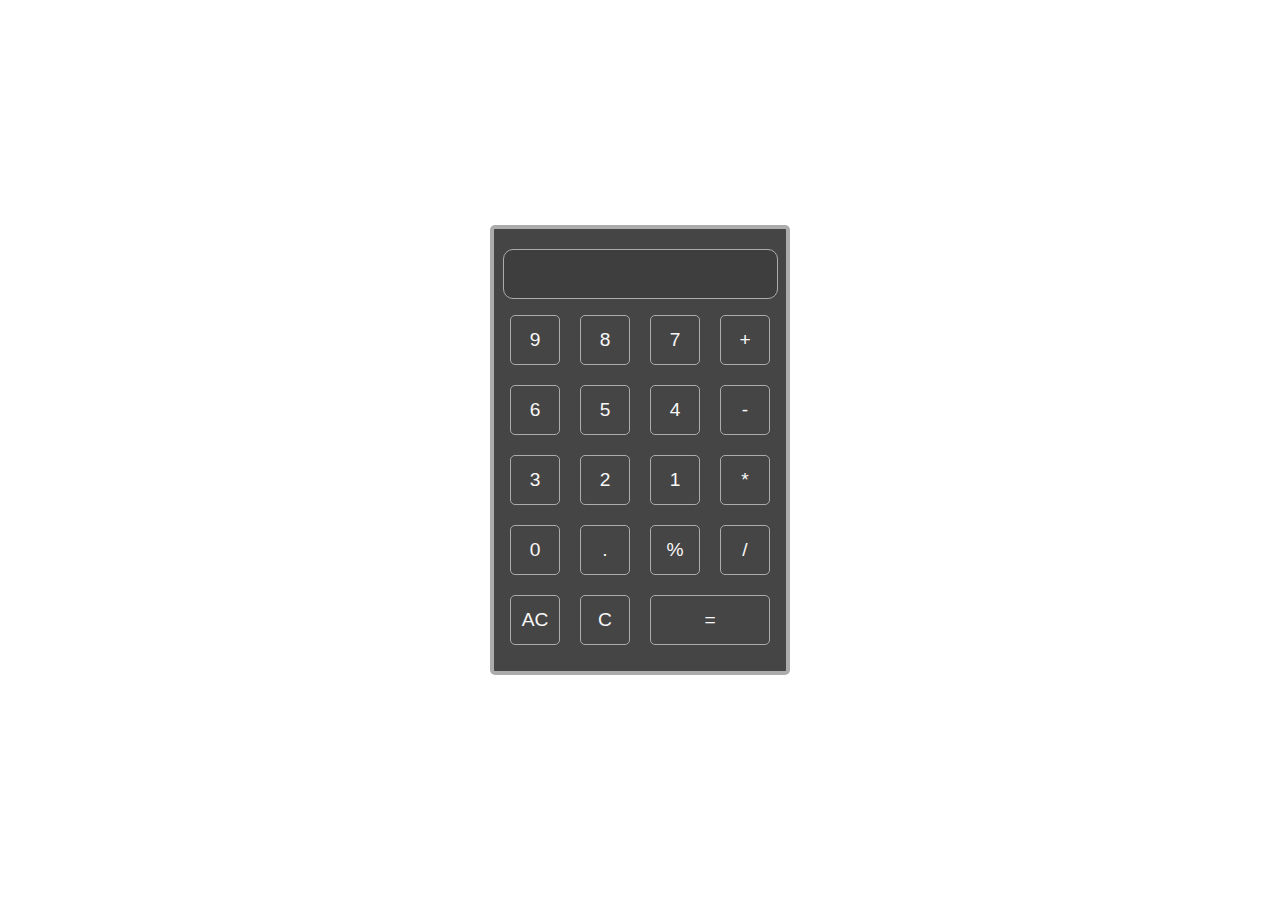
<file: 01-Simple Calculator/index.html>
<!DOCTYPE html>
<html lang="en">
  <head>
    <meta charset="UTF-8" />
    <meta name="viewport" content="width=device-width, initial-scale=1.0" />
    <title>Simple Calculator</title>
    <link rel="stylesheet" href="./styles.css" />
  </head>
  <body>
    <div class="container">
      <div class="calc__body">
        <div class="output__field">
          <input type="text" value="" class="output" readonly />
        </div>
        <div class="btns">
          <button class="btn">9</button>
          <button class="btn">8</button>
          <button class="btn">7</button>
          <button class="btn opr">+</button>
          <button class="btn">6</button>
          <button class="btn">5</button>
          <button class="btn">4</button>
          <button class="btn opr">-</button>
          <button class="btn">3</button>
          <button class="btn">2</button>
          <button class="btn">1</button>
          <button class="btn opr">*</button>
          <button class="btn">0</button>
          <button class="btn">.</button>
          <button class="btn opr">%</button>
          <button class="btn opr">/</button>
          <button class="btn opr">AC</button>
          <button class="btn opr">C</button>
          <button class="btn equal opr">=</button>
        </div>
      </div>
    </div>
    <script src="./script.js"></script>
  </body>
</html>
</file>
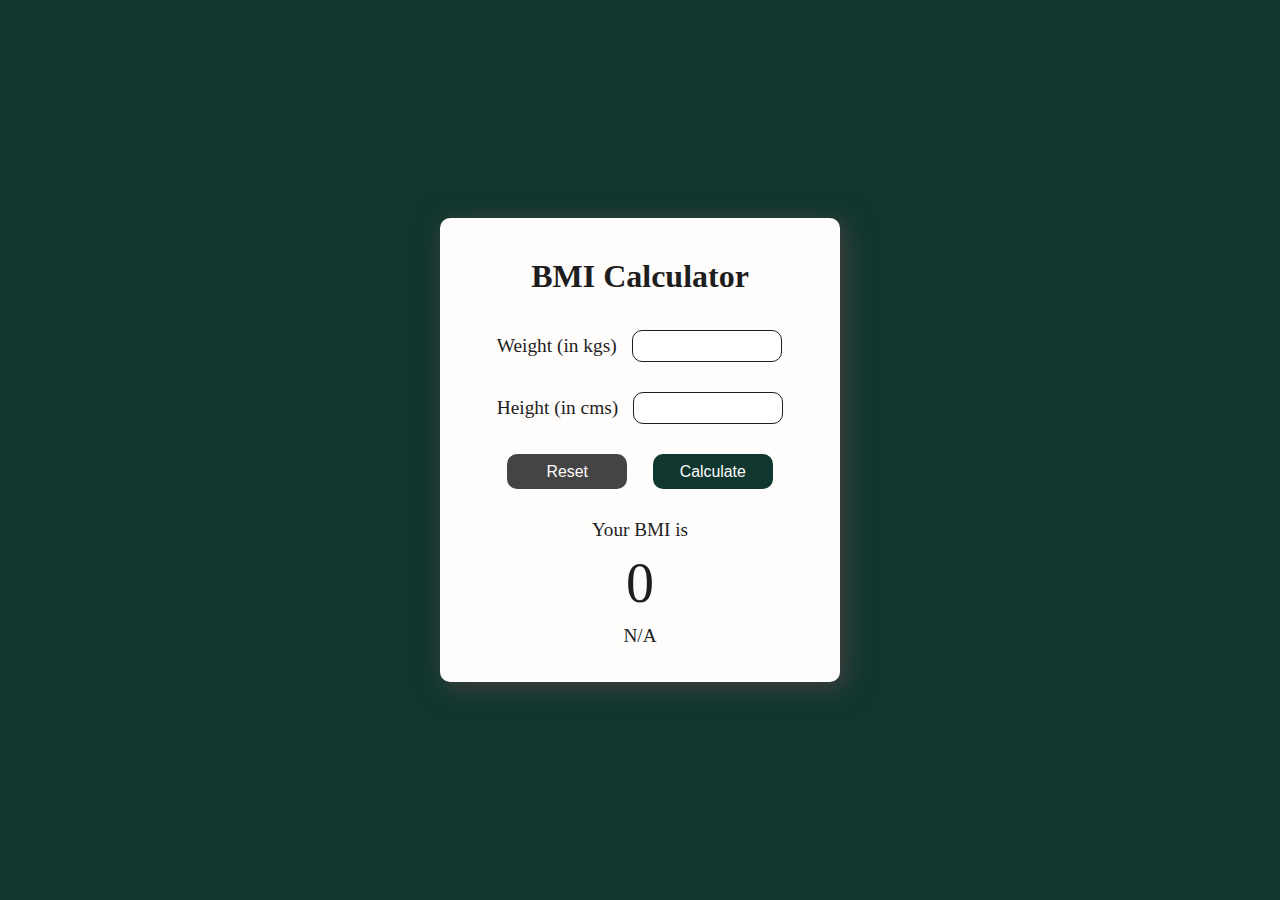
<file: 02-BMI Calculator/index.html>
<!DOCTYPE html>
<html lang="en">
  <head>
    <meta charset="UTF-8" />
    <meta name="viewport" content="width=device-width, initial-scale=1.0" />
    <title>BMI Calculator</title>
    <link rel="stylesheet" href="./styles.css" />
  </head>
  <body>
    <div class="container">
      <div class="heading"><h1>BMI Calculator</h1></div>
      <form class="calculator">
        <div class="weight__details">
          <label for="weight">Weight (in kgs) </label>
          <input type="number" id="weight" min="5" max="150" />
        </div>
        <div class="height__details">
          <label for="height">Height (in cms) </label>
          <input type="number" id="height" min="5" max="250" />
        </div>
        <div class="btns">
          <button type="reset" class="btn reset">Reset</button>
          <button type="submit" class="btn calculate">Calculate</button>
        </div>
      </form>
      <section class="output">
        <h3>Your BMI is</h3>
        <p class="bmi">0</p>
        <p class="description">N/A</p>
      </section>
    </div>

    <script src="./script.js"></script>
  </body>
</html>
</file>
<file: 01-Simple Calculator/styles.css>
* {
  margin: 0;
  padding: 0;
  box-sizing: border-box;
}
body {
  width: 100%;
  height: 100vh;
}
.container {
  height: 100vh;
  display: flex;
  justify-content: center;
  align-items: center;
}
.calc__body {
  width: 300px;
  height: 450px;
  background-color: #464545;
  border: 4px solid #acacac;
  border-radius: 5px;
}

.output__field input {
  outline: none;
  border: 1px solid #acacac;
  margin: 20px 9px 0 9px;
  background-color: #3e3e3e;
  border-radius: 10px;
  padding: 0 20px;
  font-size: 1em;
  width: 275px;
  height: 50px;
  color: #f8f8f8;
}
.btns {
  margin: 16px;
  gap: 20px;
  display: flex;
  flex-wrap: wrap;
}

.btn {
  width: 50px;
  height: 50px;
  font-size: 1.2em;
  border-radius: 5px;
  background-color: #464545;
  color: #f8f8f8;
  border: 1px solid#acacac;
}

.btn:hover {
  background-color: #f8f8f8;
  color: #262626;
  border: 1px solid#acacac;
}

.equal {
  width: 120px;
}
.opr {
  transition: transform 0.05s linear;
}

.opr:hover {
  transform: scale(1.1);
}
</file>
<file: 02-BMI Calculator/styles.css>
:root {
  --underweight: #f6ff00;
  --normal: #08fd00;
  --overweight: #f47e00;
  --obese: #ff0000;
}

* {
  margin: 0;
  padding: 0;
  box-sizing: border-box;
}
body {
  width: 100%;
  height: 100vh;
  display: flex;
  justify-content: center;
  align-items: center;
  background-color: #10372f;
  color: #1e1e1e;
}
.container {
  width: 90%;
  max-width: 400px;
  display: flex;
  flex-direction: column;
  justify-content: center;
  align-items: center;
  background-color: #fffcfc;
  padding: 20px;
  border-radius: 10px;
  box-shadow: 5px 5px 25px 2px #3e3e3e;
}
.container .heading {
  font-weight: 700;
  padding: 20px 0;
}

.calculator div {
  display: flex;
  gap: 15px;
  padding: 15px;
  font-size: 1.1em;
}
.calculator div input {
  width: 150px;
  padding: 5px;
  border: 1px solid #1e1e1e;
  border-radius: 10px;
  outline: none;
}
.calculator div label {
  padding: 5px 0;
  font-size: 1.1em;
}

.calculator .btns {
  display: flex;
  justify-content: space-evenly;
  align-items: center;
}
.calculator .btns .btn {
  cursor: pointer;
  width: 120px;
  height: 35px;
  font-size: 0.9em;
  border-radius: 10px;
  border: none;
  background-color: #444444;
  color: #fffcfc;
}
.calculator .btns .calculate {
  background-color: #10372f;
}
.output {
  padding: 15px;
  text-align: center;
}
.output h3 {
  font-size: 1.2em;
  font-weight: 500;
}
.output .bmi {
  font-size: 3.5em;
  padding: 10px;
  text-transform: capitalize;
}
.output .description {
  font-size: 1.2em;
  font-weight: 500;
  /* padding: 10px; */
}
#underweight {
  color: var(--underweight);
}
#normal {
  color: var(--normal);
}
#overweight {
  color: var(--overweight);
}
#obese {
  color: var(--obese);
}
</file>
